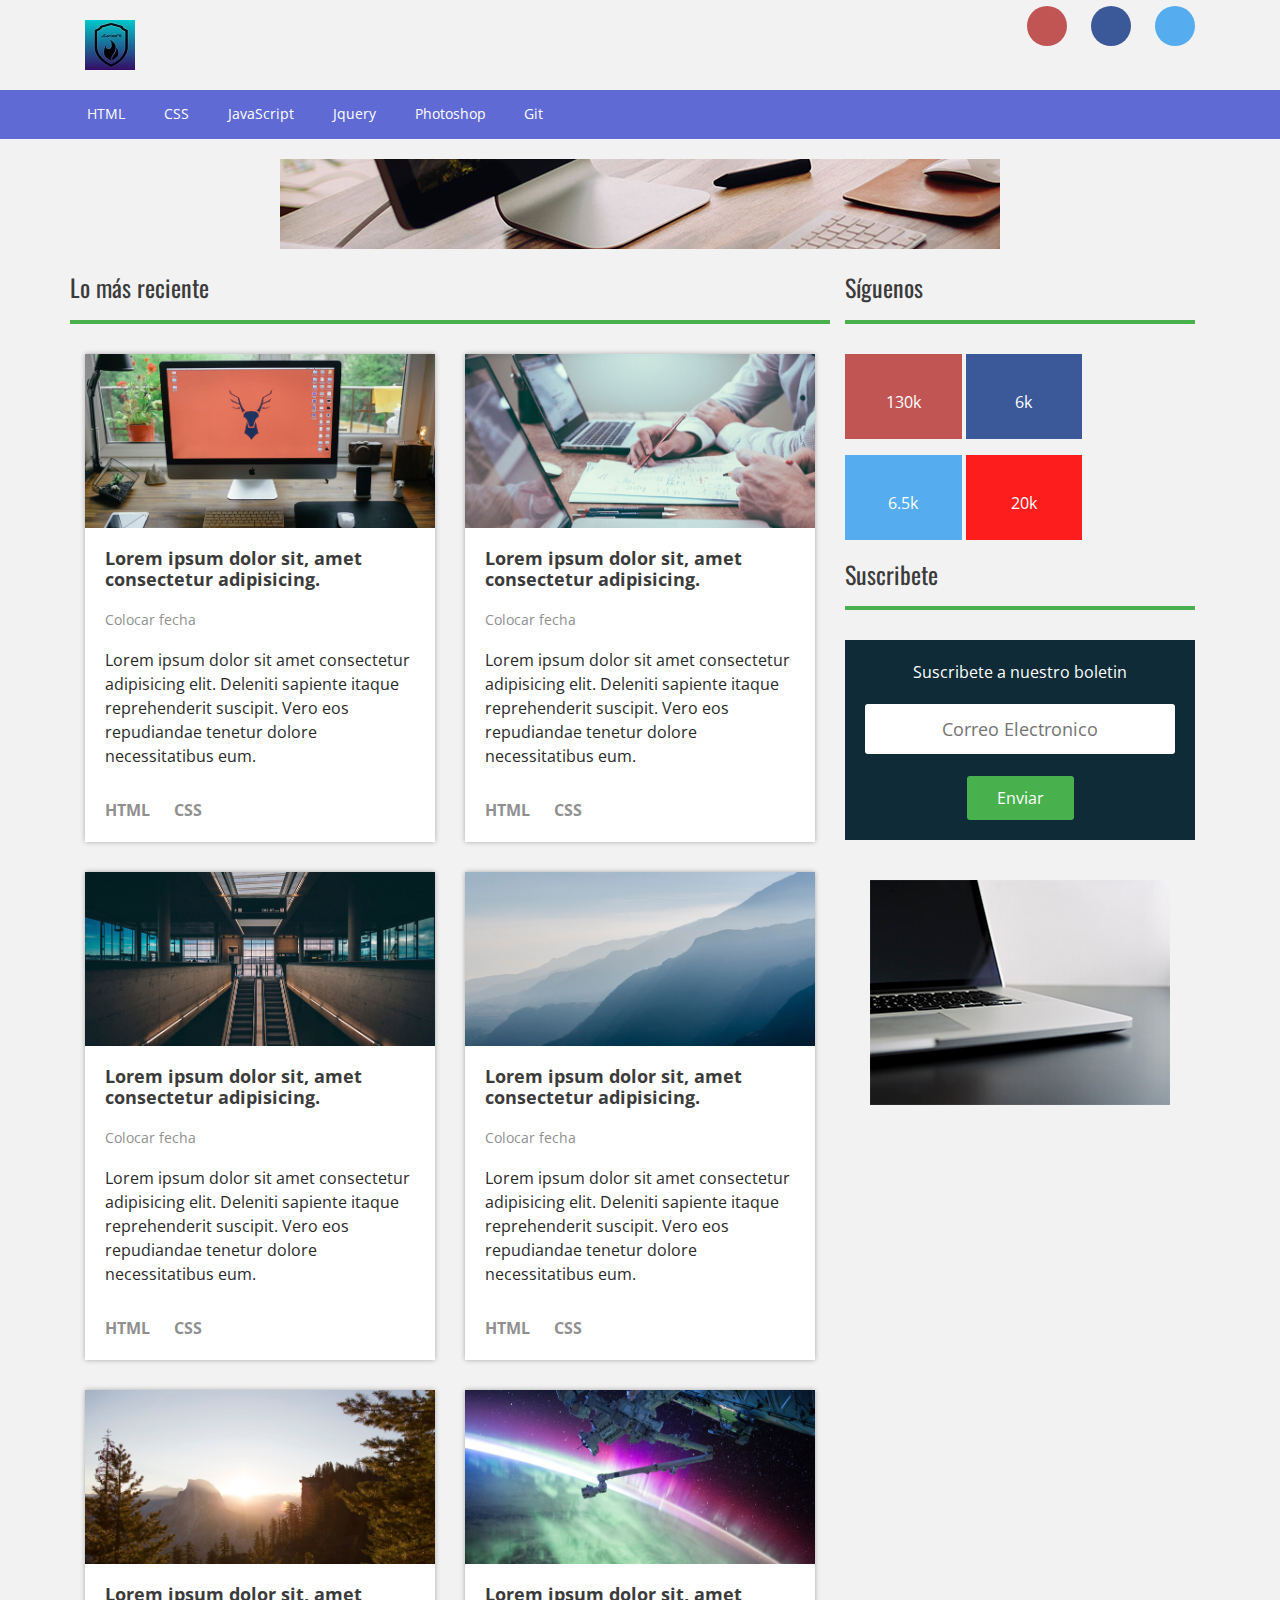
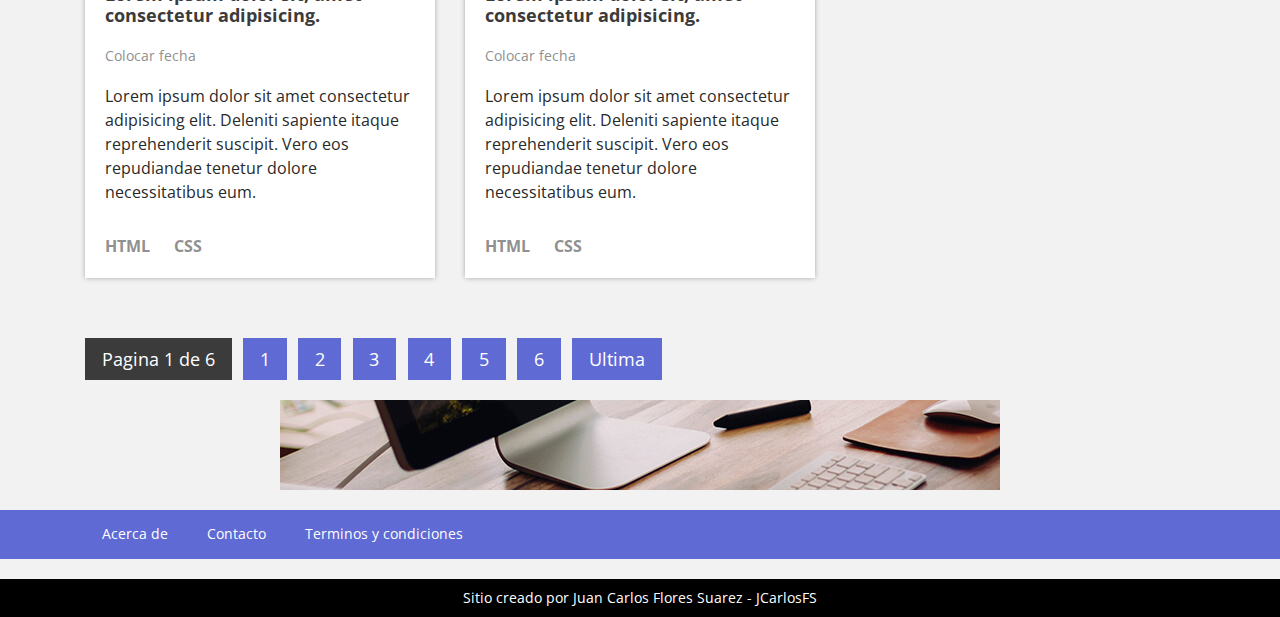
<file: Blog/index.html>
<!DOCTYPE html>
<html lang="es">

<head>
    <meta charset="UTF-8">
    <meta name="viewport" content="width=device-width, initial-scale=1.0">
    <title>JCarlosFS Blog</title>
    <link rel="stylesheet" href="css/bootstrap.min.css">
    <link rel="stylesheet" href="css/estilos.css">
    <link rel="stylesheet" href="https://use.fontawesome.com/releases/v5.15.1/css/all.css"
        integrity="sha384-vp86vTRFVJgpjF9jiIGPEEqYqlDwgyBgEF109VFjmqGmIY/Y4HV4d3Gp2irVfcrp" crossorigin="anonymous">
    <link href="https://fonts.googleapis.com/css2?family=Open+Sans:wght@300;400;600&family=Oswald&display=swap"
        rel="stylesheet">
</head>

<body>
    <header>
        <div class="container">
            <div class="row">
                <div class="logo col-12 col-sm-6">
                    <a class="imagen-logo" href="index.html"><img src="img/LogoJCarlosFS.jpg" alt="Logo"></a>
                </div>
                <div class="col-12 col-sm-6 redes-sociales">
                    <a class="youtube" href="http://www.youtube.com"><i class="fab fa-youtube"></i></a>
                    <a class="facebook" href="http://www.facebook.com"><i class="fab fa-facebook"></i></a>
                    <a class="twitter" href="http://www.twitter.com"><i class="fab fa-twitter"></i></a>
                </div>
            </div>
        </div>
        <nav class="menu">
            <div class="container">
                <div class="row">
                    <ul class="col-md-12">
                        <li><a class="enlaces" href="#">HTML</a></li>
                        <li><a class="enlaces" href="#">CSS</a></li>
                        <li><a class="enlaces" href="#">JavaScript</a></li>
                        <li><a class="enlaces" href="#">Jquery</a></li>
                        <li><a class="enlaces" href="#">Photoshop</a></li>
                        <li><a class="enlaces" href="#">Git</a></li>
                    </ul>
                </div>
            </div>
        </nav>
        <div class="ad container hidden-xs">
            <div class="row">
                <div class="col-md-12">
                    <img src="img/ad.jpg" alt="">
                </div>
            </div>
        </div>
    </header>

    <div class="container">
        <div class="row">
            <section class="col-md-8 main">
                <div class="row titulo-seccion">
                    <div class="col-md-12">
                        <h3>Lo más reciente</h3>
                    </div>
                </div>
                <div class="row posts">
                    <article class="col-md-6 post">
                        <div class="contenedor">
                            <div class="thumb">
                                <a href="single.html"><img src="img/1.jpg" alt=""></a>
                            </div>
                            <div class="info">
                                <h2 class="titulo"><a href="single.html">Lorem ipsum dolor sit, amet consectetur adipisicing.</a>
                                </h2>
                                <p class="fecha">Colocar fecha</p>
                                <p class="extracto">
                                    Lorem ipsum dolor sit amet consectetur adipisicing elit.
                                    Deleniti sapiente itaque reprehenderit suscipit. Vero eos
                                    repudiandae tenetur dolore necessitatibus eum.
                                </p>
                                <div class="categorias">
                                    <a href="#">HTML</a>
                                    <a href="#">CSS</a>
                                </div>
                            </div>
                        </div>
                    </article>

                    <article class="col-md-6 post">
                        <div class="contenedor">
                            <div class="thumb">
                                <a href="single2.html"><img src="img/2.jpg" alt=""></a>
                            </div>
                            <div class="info">
                                <h2 class="titulo"><a href="single2.html">Lorem ipsum dolor sit, amet consectetur adipisicing.</a>
                                </h2>
                                <p class="fecha">Colocar fecha</p>
                                <p class="extracto">
                                    Lorem ipsum dolor sit amet consectetur adipisicing elit.
                                    Deleniti sapiente itaque reprehenderit suscipit. Vero eos
                                    repudiandae tenetur dolore necessitatibus eum.
                                </p>
                                <div class="categorias">
                                    <a href="#">HTML</a>
                                    <a href="#">CSS</a>
                                </div>
                            </div>
                        </div>
                    </article>

                    <article class="col-md-6 post">
                        <div class="contenedor">
                            <div class="thumb">
                                <a href="single3.html"><img src="img/3.jpg" alt=""></a>
                            </div>
                            <div class="info">
                                <h2 class="titulo"><a href="single3.html">Lorem ipsum dolor sit, amet consectetur adipisicing.</a>
                                </h2>
                                <p class="fecha">Colocar fecha</p>
                                <p class="extracto">
                                    Lorem ipsum dolor sit amet consectetur adipisicing elit.
                                    Deleniti sapiente itaque reprehenderit suscipit. Vero eos
                                    repudiandae tenetur dolore necessitatibus eum.
                                </p>
                                <div class="categorias">
                                    <a href="#">HTML</a>
                                    <a href="#">CSS</a>
                                </div>
                            </div>
                        </div>
                    </article>

                    <article class="col-md-6 post">
                        <div class="contenedor">
                            <div class="thumb">
                                <a href="single4.html"><img src="img/4.jpg" alt=""></a>
                            </div>
                            <div class="info">
                                <h2 class="titulo"><a href="single4.html">Lorem ipsum dolor sit, amet consectetur adipisicing.</a>
                                </h2>
                                <p class="fecha">Colocar fecha</p>
                                <p class="extracto">
                                    Lorem ipsum dolor sit amet consectetur adipisicing elit.
                                    Deleniti sapiente itaque reprehenderit suscipit. Vero eos
                                    repudiandae tenetur dolore necessitatibus eum.
                                </p>
                                <div class="categorias">
                                    <a href="#">HTML</a>
                                    <a href="#">CSS</a>
                                </div>
                            </div>
                        </div>
                    </article>

                    <article class="col-md-6 post">
                        <div class="contenedor">
                            <div class="thumb">
                                <a href="single5.html"><img src="img/5.jpg" alt=""></a>
                            </div>
                            <div class="info">
                                <h2 class="titulo"><a href="single5.html">Lorem ipsum dolor sit, amet consectetur adipisicing.</a>
                                </h2>
                                <p class="fecha">Colocar fecha</p>
                                <p class="extracto">
                                    Lorem ipsum dolor sit amet consectetur adipisicing elit.
                                    Deleniti sapiente itaque reprehenderit suscipit. Vero eos
                                    repudiandae tenetur dolore necessitatibus eum.
                                </p>
                                <div class="categorias">
                                    <a href="#">HTML</a>
                                    <a href="#">CSS</a>
                                </div>
                            </div>
                        </div>
                    </article>

                    <article class="col-md-6 post">
                        <div class="contenedor">
                            <div class="thumb">
                                <a href="single6.html"><img src="img/6.jpg" alt=""></a>
                            </div>
                            <div class="info">
                                <h2 class="titulo"><a href="single6.html">Lorem ipsum dolor sit, amet consectetur adipisicing.</a>
                                </h2>
                                <p class="fecha">Colocar fecha</p>
                                <p class="extracto">
                                    Lorem ipsum dolor sit amet consectetur adipisicing elit.
                                    Deleniti sapiente itaque reprehenderit suscipit. Vero eos
                                    repudiandae tenetur dolore necessitatibus eum.
                                </p>
                                <div class="categorias">
                                    <a href="#">HTML</a>
                                    <a href="#">CSS</a>
                                </div>
                            </div>
                        </div>
                    </article>
                </div>

                <section class="row paginacion">
                    <div class="col-md-12">
                        <ul>
                            <li class="disable">Pagina 1 de 6</li>
                            <li><a href="#">1</a></li>
                            <li><a href="#">2</a></li>
                            <li><a href="#">3</a></li>
                            <li><a href="#">4</a></li>
                            <li><a href="#">5</a></li>
                            <li><a href="#">6</a></li>
                            <li><a href="#">Ultima</a></li>
                        </ul>

                    </div>
                </section>
            </section>

            <aside class="col-md-4 sidebar">
                <div class="widget-redes-sociales">
                    <div class="titulo-seccion">
                        <h3>Síguenos</h3>
                        <div class="redes-sociales-aside">
                            <a class="youtube" href="http://www.youtube.com"><i class="icono fab fa-youtube"></i><span class="seguidores">130k</span></a>
                            <a class="facebook" href="http://www.facebook.com"><i class="icono fab fa-facebook"></i><span class="seguidores">6k</span></a>
                            <a class="twitter" href="http://www.twitter.com"><i class="icono fab fa-twitter"></i><span class="seguidores">6.5k</span></a>
                            <a class="instagram" href="http://www.instagram.com"><i class="icono fab fa-instagram"></i><span class="seguidores">20k</span></a>
                        </div>
                    </div>
                </div>
                <div class="widget boletin">
                    <div class="titulo-seccion">
                        <h3>Suscribete</h3>
                        <form class="formulario" action="">
                            <label for="email">Suscribete a nuestro boletin</label>
                            <input class="enviar" type="email" id="email" placeholder="Correo Electronico" required>
                            <input class="boton" type="submit" value="Enviar">
                        </form>
                    </div>
                </div>
                <div class="widget ad">
                    <div class="contenedor-ad">
                        <a href="#"><img src="img/ad2.jpg" alt=""></a>
                    </div>
                </div>
            </aside>
        </div>
    </div>

    <footer>
        <div class="ad container">
            <div class="row">
                <div class="col-md-12">
                    <img src="img/ad.jpg" alt="">
                </div>
            </div>
        </div>

        <nav class="menu">
            <div class="container">
                <div class="row">
                    <div class="col-md-12">
                        <ul>
                            <li><a class="enlaces" href="#">Acerca de</a></li>
                            <li><a class="enlaces" href="#">Contacto</a></li>
                            <li><a class="enlaces" href="#">Terminos y condiciones</a></li>
                        </ul>
                    </div>
                </div>
            </div>
        </nav>

        <div class="copyright">
            <div class="container">
                <div class="row">
                    <div class="col-md-12">
                        <p>Sitio creado por Juan Carlos Flores Suarez - JCarlosFS</p>
                    </div>
                </div>
            </div>
        </div>
    </footer>

    <script src="js/jquery-3.5.1.min.js"></script>
    <script src="js/popper.min.js"></script>
    <script src="js/bootstrap.min.js"></script>
</body>

</html>
</file>
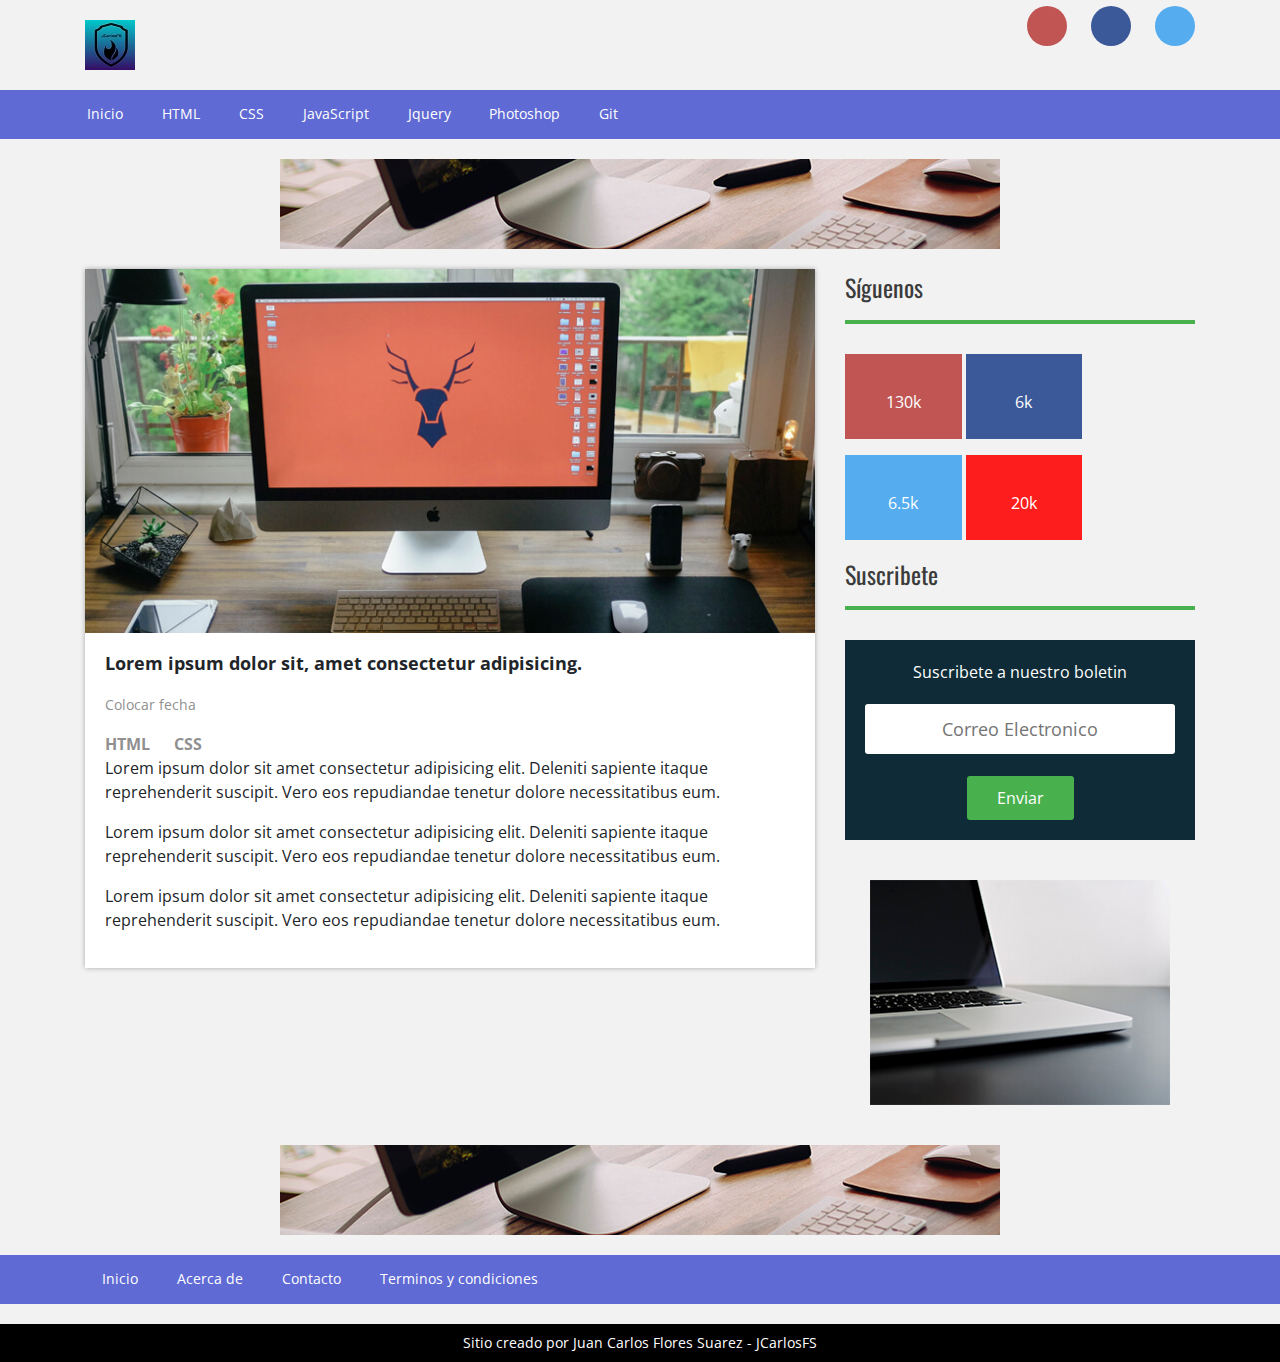
<file: Blog/single.html>
<!DOCTYPE html>
<html lang="es">

<head>
    <meta charset="UTF-8">
    <meta name="viewport" content="width=device-width, initial-scale=1.0">
    <title>JCarlosFS Blog</title>
    <link rel="stylesheet" href="css/bootstrap.min.css">
    <link rel="stylesheet" href="css/estilos.css">
    <link rel="stylesheet" href="https://use.fontawesome.com/releases/v5.15.1/css/all.css"
        integrity="sha384-vp86vTRFVJgpjF9jiIGPEEqYqlDwgyBgEF109VFjmqGmIY/Y4HV4d3Gp2irVfcrp" crossorigin="anonymous">
    <link href="https://fonts.googleapis.com/css2?family=Open+Sans:wght@300;400;600&family=Oswald&display=swap"
        rel="stylesheet">
</head>

<body>
    <header>
        <div class="container">
            <div class="row">
                <div class="logo col-12 col-sm-6">
                    <a class="imagen-logo" href="index.html"><img src="img/LogoJCarlosFS.jpg" alt="Logo"></a>
                </div>
                <div class="col-12 col-sm-6 redes-sociales">
                    <a class="youtube" href="http://www.youtube.com"><i class="fab fa-youtube"></i></a>
                    <a class="facebook" href="http://www.facebook.com"><i class="fab fa-facebook"></i></a>
                    <a class="twitter" href="http://www.twitter.com"><i class="fab fa-twitter"></i></a>
                </div>
            </div>
        </div>
        <nav class="menu">
            <div class="container">
                <div class="row">
                    <ul class="col-md-12">
                        <li><a class="enlaces" href="index.html">Inicio</a></li>
                        <li><a class="enlaces" href="#">HTML</a></li>
                        <li><a class="enlaces" href="#">CSS</a></li>
                        <li><a class="enlaces" href="#">JavaScript</a></li>
                        <li><a class="enlaces" href="#">Jquery</a></li>
                        <li><a class="enlaces" href="#">Photoshop</a></li>
                        <li><a class="enlaces" href="#">Git</a></li>
                    </ul>
                </div>
            </div>
        </nav>
        <div class="ad container hidden-xs">
            <div class="row">
                <div class="col-md-12">
                    <img src="img/ad.jpg" alt="">
                </div>
            </div>
        </div>
    </header>

    <div class="container">
        <div class="row">
            <section class="col-md-8 main">
                <div class="row posts">
                    <article class="col-md-12 post">
                        <div class="contenedor">
                            <div class="thumb">
                                <img src="img/1.jpg" alt="">
                            </div>
                            <div class="info">
                                <h2 class="titulo">Lorem ipsum dolor sit, amet consectetur adipisicing.</h2>
                                <p class="fecha">Colocar fecha</p>
                                <div class="categorias">
                                    <a href="#">HTML</a>
                                    <a href="#">CSS</a>
                                </div>
                                <div class="texto">
                                    <p>
                                        Lorem ipsum dolor sit amet consectetur adipisicing elit.
                                        Deleniti sapiente itaque reprehenderit suscipit. Vero eos
                                        repudiandae tenetur dolore necessitatibus eum.
                                    </p>
                                    <p>
                                        Lorem ipsum dolor sit amet consectetur adipisicing elit.
                                        Deleniti sapiente itaque reprehenderit suscipit. Vero eos
                                        repudiandae tenetur dolore necessitatibus eum.
                                    </p>
                                    <p>
                                        Lorem ipsum dolor sit amet consectetur adipisicing elit.
                                        Deleniti sapiente itaque reprehenderit suscipit. Vero eos
                                        repudiandae tenetur dolore necessitatibus eum.
                                    </p>
                                </div>
                            </div>
                        </div>
                    </article>
                </div>
            </section>

            <aside class="col-md-4 sidebar">
                <div class="widget-redes-sociales">
                    <div class="titulo-seccion">
                        <h3>Síguenos</h3>
                        <div class="redes-sociales-aside">
                            <a class="youtube" href="http://www.youtube.com"><i class="icono fab fa-youtube"></i><span
                                    class="seguidores">130k</span></a>
                            <a class="facebook" href="http://www.facebook.com"><i
                                    class="icono fab fa-facebook"></i><span class="seguidores">6k</span></a>
                            <a class="twitter" href="http://www.twitter.com"><i class="icono fab fa-twitter"></i><span
                                    class="seguidores">6.5k</span></a>
                            <a class="instagram" href="http://www.instagram.com"><i
                                    class="icono fab fa-instagram"></i><span class="seguidores">20k</span></a>
                        </div>
                    </div>
                </div>
                <div class="widget boletin">
                    <div class="titulo-seccion">
                        <h3>Suscribete</h3>
                        <form class="formulario" action="">
                            <label for="email">Suscribete a nuestro boletin</label>
                            <input class="enviar" type="email" id="email" placeholder="Correo Electronico" required>
                            <input class="boton" type="submit" value="Enviar">
                        </form>
                    </div>
                </div>
                <div class="widget ad">
                    <div class="contenedor-ad">
                        <a href="#"><img src="img/ad2.jpg" alt=""></a>
                    </div>
                </div>
            </aside>
        </div>
    </div>

    <footer>
        <div class="ad container">
            <div class="row">
                <div class="col-md-12">
                    <img src="img/ad.jpg" alt="">
                </div>
            </div>
        </div>

        <nav class="menu">
            <div class="container">
                <div class="row">
                    <div class="col-md-12">
                        <ul>
                            <li><a class="enlaces" href="index.html">Inicio</a></li>
                            <li><a class="enlaces" href="#">Acerca de</a></li>
                            <li><a class="enlaces" href="#">Contacto</a></li>
                            <li><a class="enlaces" href="#">Terminos y condiciones</a></li>
                        </ul>
                    </div>
                </div>
            </div>
        </nav>

        <div class="copyright">
            <div class="container">
                <div class="row">
                    <div class="col-md-12">
                        <p>Sitio creado por Juan Carlos Flores Suarez - JCarlosFS</p>
                    </div>
                </div>
            </div>
        </div>
    </footer>

    <script src="js/jquery-3.5.1.min.js"></script>
    <script src="js/popper.min.js"></script>
    <script src="js/bootstrap.min.js"></script>
</body>

</html>
</file>
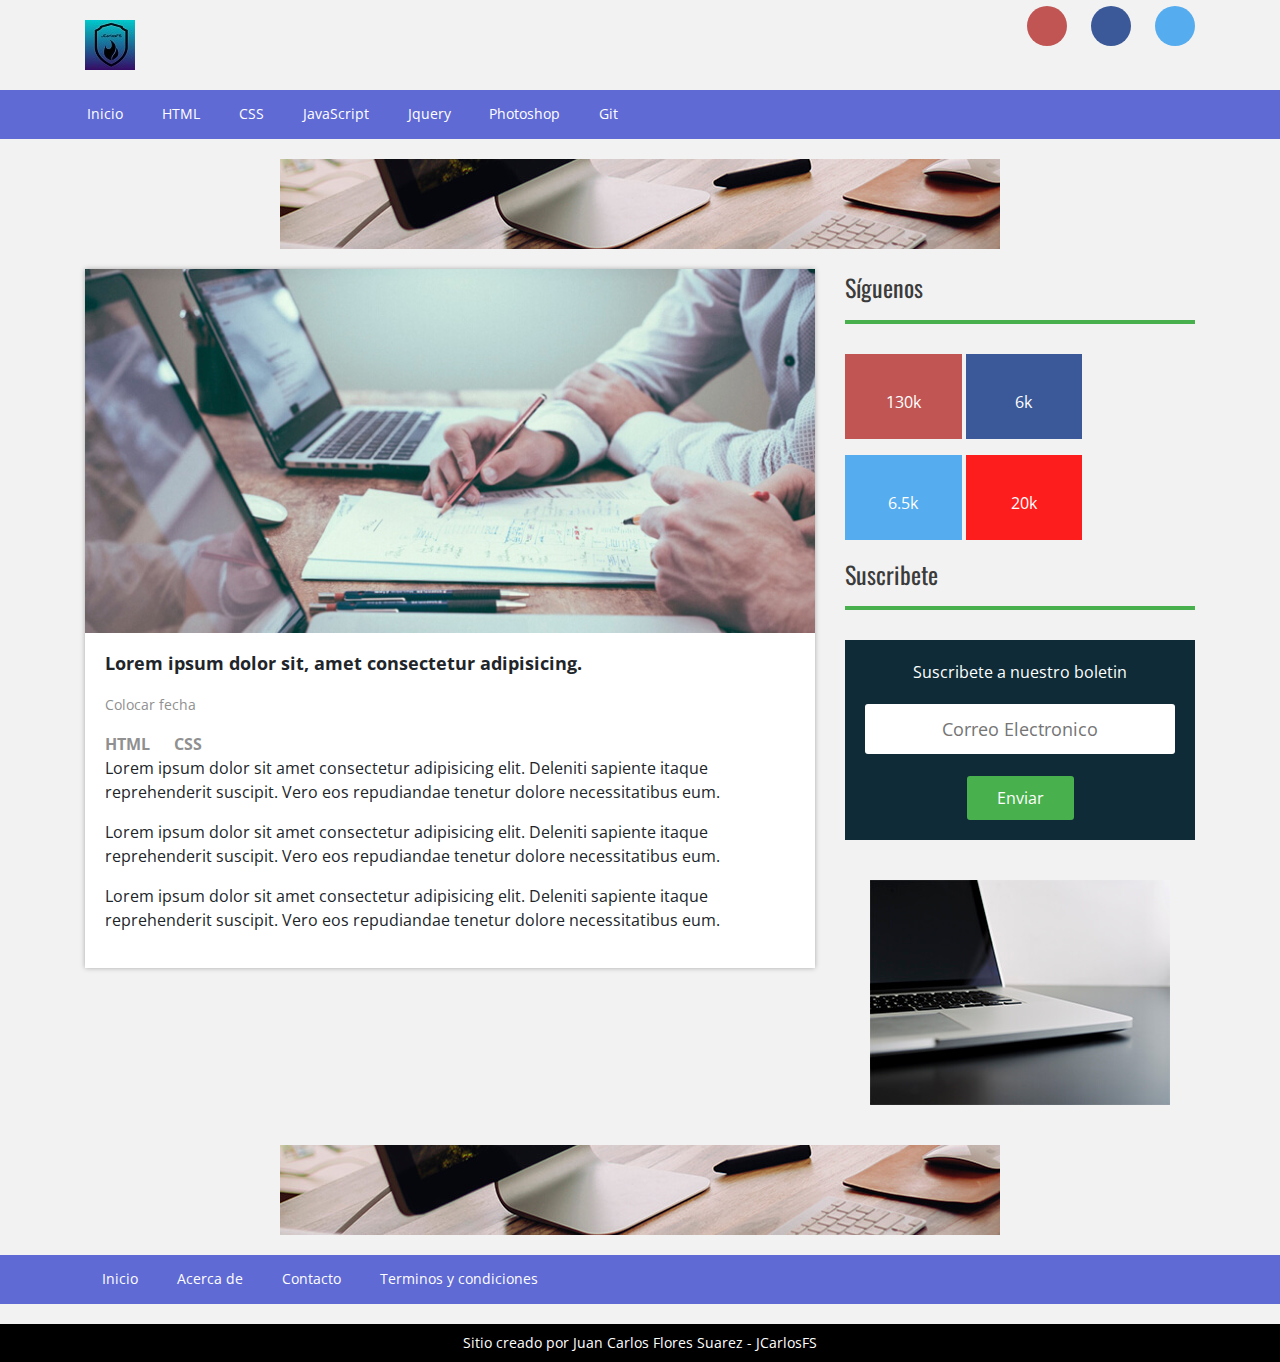
<file: Blog/single2.html>
<!DOCTYPE html>
<html lang="es">

<head>
    <meta charset="UTF-8">
    <meta name="viewport" content="width=device-width, initial-scale=1.0">
    <title>JCarlosFS Blog</title>
    <link rel="stylesheet" href="css/bootstrap.min.css">
    <link rel="stylesheet" href="css/estilos.css">
    <link rel="stylesheet" href="https://use.fontawesome.com/releases/v5.15.1/css/all.css"
        integrity="sha384-vp86vTRFVJgpjF9jiIGPEEqYqlDwgyBgEF109VFjmqGmIY/Y4HV4d3Gp2irVfcrp" crossorigin="anonymous">
    <link href="https://fonts.googleapis.com/css2?family=Open+Sans:wght@300;400;600&family=Oswald&display=swap"
        rel="stylesheet">
</head>

<body>
    <header>
        <div class="container">
            <div class="row">
                <div class="logo col-12 col-sm-6">
                    <a class="imagen-logo" href="index.html"><img src="img/LogoJCarlosFS.jpg" alt="Logo"></a>
                </div>
                <div class="col-12 col-sm-6 redes-sociales">
                    <a class="youtube" href="http://www.youtube.com"><i class="fab fa-youtube"></i></a>
                    <a class="facebook" href="http://www.facebook.com"><i class="fab fa-facebook"></i></a>
                    <a class="twitter" href="http://www.twitter.com"><i class="fab fa-twitter"></i></a>
                </div>
            </div>
        </div>
        <nav class="menu">
            <div class="container">
                <div class="row">
                    <ul class="col-md-12">
                        <li><a class="enlaces" href="index.html">Inicio</a></li>
                        <li><a class="enlaces" href="#">HTML</a></li>
                        <li><a class="enlaces" href="#">CSS</a></li>
                        <li><a class="enlaces" href="#">JavaScript</a></li>
                        <li><a class="enlaces" href="#">Jquery</a></li>
                        <li><a class="enlaces" href="#">Photoshop</a></li>
                        <li><a class="enlaces" href="#">Git</a></li>
                    </ul>
                </div>
            </div>
        </nav>
        <div class="ad container hidden-xs">
            <div class="row">
                <div class="col-md-12">
                    <img src="img/ad.jpg" alt="">
                </div>
            </div>
        </div>
    </header>

    <div class="container">
        <div class="row">
            <section class="col-md-8 main">
                <div class="row posts">
                    <article class="col-md-12 post">
                        <div class="contenedor">
                            <div class="thumb">
                                <img src="img/2.jpg" alt="">
                            </div>
                            <div class="info">
                                <h2 class="titulo">Lorem ipsum dolor sit, amet consectetur adipisicing.</h2>
                                <p class="fecha">Colocar fecha</p>
                                <div class="categorias">
                                    <a href="#">HTML</a>
                                    <a href="#">CSS</a>
                                </div>
                                <div class="texto">
                                    <p>
                                        Lorem ipsum dolor sit amet consectetur adipisicing elit.
                                        Deleniti sapiente itaque reprehenderit suscipit. Vero eos
                                        repudiandae tenetur dolore necessitatibus eum.
                                    </p>
                                    <p>
                                        Lorem ipsum dolor sit amet consectetur adipisicing elit.
                                        Deleniti sapiente itaque reprehenderit suscipit. Vero eos
                                        repudiandae tenetur dolore necessitatibus eum.
                                    </p>
                                    <p>
                                        Lorem ipsum dolor sit amet consectetur adipisicing elit.
                                        Deleniti sapiente itaque reprehenderit suscipit. Vero eos
                                        repudiandae tenetur dolore necessitatibus eum.
                                    </p>
                                </div>
                            </div>
                        </div>
                    </article>
                </div>
            </section>

            <aside class="col-md-4 sidebar">
                <div class="widget-redes-sociales">
                    <div class="titulo-seccion">
                        <h3>Síguenos</h3>
                        <div class="redes-sociales-aside">
                            <a class="youtube" href="http://www.youtube.com"><i class="icono fab fa-youtube"></i><span
                                    class="seguidores">130k</span></a>
                            <a class="facebook" href="http://www.facebook.com"><i
                                    class="icono fab fa-facebook"></i><span class="seguidores">6k</span></a>
                            <a class="twitter" href="http://www.twitter.com"><i class="icono fab fa-twitter"></i><span
                                    class="seguidores">6.5k</span></a>
                            <a class="instagram" href="http://www.instagram.com"><i
                                    class="icono fab fa-instagram"></i><span class="seguidores">20k</span></a>
                        </div>
                    </div>
                </div>
                <div class="widget boletin">
                    <div class="titulo-seccion">
                        <h3>Suscribete</h3>
                        <form class="formulario" action="">
                            <label for="email">Suscribete a nuestro boletin</label>
                            <input class="enviar" type="email" id="email" placeholder="Correo Electronico" required>
                            <input class="boton" type="submit" value="Enviar">
                        </form>
                    </div>
                </div>
                <div class="widget ad">
                    <div class="contenedor-ad">
                        <a href="#"><img src="img/ad2.jpg" alt=""></a>
                    </div>
                </div>
            </aside>
        </div>
    </div>

    <footer>
        <div class="ad container">
            <div class="row">
                <div class="col-md-12">
                    <img src="img/ad.jpg" alt="">
                </div>
            </div>
        </div>

        <nav class="menu">
            <div class="container">
                <div class="row">
                    <div class="col-md-12">
                        <ul>
                            <li><a class="enlaces" href="index.html">Inicio</a></li>
                            <li><a class="enlaces" href="#">Acerca de</a></li>
                            <li><a class="enlaces" href="#">Contacto</a></li>
                            <li><a class="enlaces" href="#">Terminos y condiciones</a></li>
                        </ul>
                    </div>
                </div>
            </div>
        </nav>

        <div class="copyright">
            <div class="container">
                <div class="row">
                    <div class="col-md-12">
                        <p>Sitio creado por Juan Carlos Flores Suarez - JCarlosFS</p>
                    </div>
                </div>
            </div>
        </div>
    </footer>

    <script src="js/jquery-3.5.1.min.js"></script>
    <script src="js/popper.min.js"></script>
    <script src="js/bootstrap.min.js"></script>
</body>

</html>
</file>
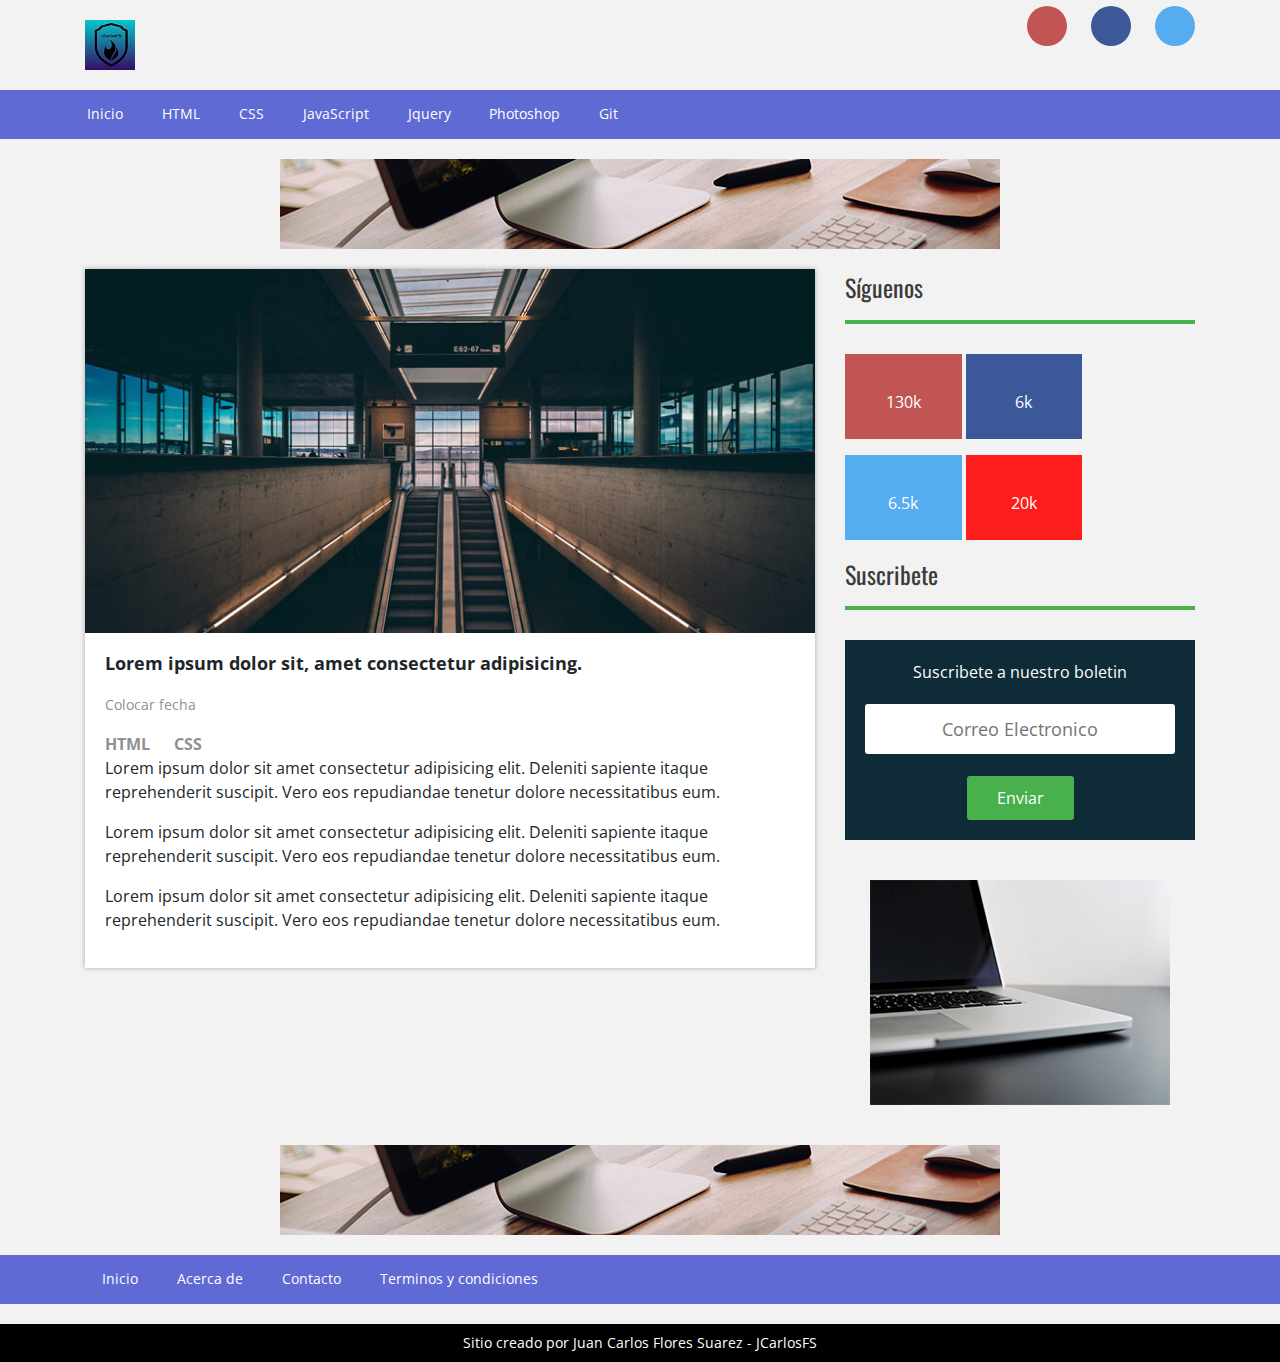
<file: Blog/single3.html>
<!DOCTYPE html>
<html lang="es">

<head>
    <meta charset="UTF-8">
    <meta name="viewport" content="width=device-width, initial-scale=1.0">
    <title>JCarlosFS Blog</title>
    <link rel="stylesheet" href="css/bootstrap.min.css">
    <link rel="stylesheet" href="css/estilos.css">
    <link rel="stylesheet" href="https://use.fontawesome.com/releases/v5.15.1/css/all.css"
        integrity="sha384-vp86vTRFVJgpjF9jiIGPEEqYqlDwgyBgEF109VFjmqGmIY/Y4HV4d3Gp2irVfcrp" crossorigin="anonymous">
    <link href="https://fonts.googleapis.com/css2?family=Open+Sans:wght@300;400;600&family=Oswald&display=swap"
        rel="stylesheet">
</head>

<body>
    <header>
        <div class="container">
            <div class="row">
                <div class="logo col-12 col-sm-6">
                    <a class="imagen-logo" href="index.html"><img src="img/LogoJCarlosFS.jpg" alt="Logo"></a>
                </div>
                <div class="col-12 col-sm-6 redes-sociales">
                    <a class="youtube" href="http://www.youtube.com"><i class="fab fa-youtube"></i></a>
                    <a class="facebook" href="http://www.facebook.com"><i class="fab fa-facebook"></i></a>
                    <a class="twitter" href="http://www.twitter.com"><i class="fab fa-twitter"></i></a>
                </div>
            </div>
        </div>
        <nav class="menu">
            <div class="container">
                <div class="row">
                    <ul class="col-md-12">
                        <li><a class="enlaces" href="index.html">Inicio</a></li>
                        <li><a class="enlaces" href="#">HTML</a></li>
                        <li><a class="enlaces" href="#">CSS</a></li>
                        <li><a class="enlaces" href="#">JavaScript</a></li>
                        <li><a class="enlaces" href="#">Jquery</a></li>
                        <li><a class="enlaces" href="#">Photoshop</a></li>
                        <li><a class="enlaces" href="#">Git</a></li>
                    </ul>
                </div>
            </div>
        </nav>
        <div class="ad container hidden-xs">
            <div class="row">
                <div class="col-md-12">
                    <img src="img/ad.jpg" alt="">
                </div>
            </div>
        </div>
    </header>

    <div class="container">
        <div class="row">
            <section class="col-md-8 main">
                <div class="row posts">
                    <article class="col-md-12 post">
                        <div class="contenedor">
                            <div class="thumb">
                                <img src="img/3.jpg" alt="">
                            </div>
                            <div class="info">
                                <h2 class="titulo">Lorem ipsum dolor sit, amet consectetur adipisicing.</h2>
                                <p class="fecha">Colocar fecha</p>
                                <div class="categorias">
                                    <a href="#">HTML</a>
                                    <a href="#">CSS</a>
                                </div>
                                <div class="texto">
                                    <p>
                                        Lorem ipsum dolor sit amet consectetur adipisicing elit.
                                        Deleniti sapiente itaque reprehenderit suscipit. Vero eos
                                        repudiandae tenetur dolore necessitatibus eum.
                                    </p>
                                    <p>
                                        Lorem ipsum dolor sit amet consectetur adipisicing elit.
                                        Deleniti sapiente itaque reprehenderit suscipit. Vero eos
                                        repudiandae tenetur dolore necessitatibus eum.
                                    </p>
                                    <p>
                                        Lorem ipsum dolor sit amet consectetur adipisicing elit.
                                        Deleniti sapiente itaque reprehenderit suscipit. Vero eos
                                        repudiandae tenetur dolore necessitatibus eum.
                                    </p>
                                </div>
                            </div>
                        </div>
                    </article>
                </div>
            </section>

            <aside class="col-md-4 sidebar">
                <div class="widget-redes-sociales">
                    <div class="titulo-seccion">
                        <h3>Síguenos</h3>
                        <div class="redes-sociales-aside">
                            <a class="youtube" href="http://www.youtube.com"><i class="icono fab fa-youtube"></i><span
                                    class="seguidores">130k</span></a>
                            <a class="facebook" href="http://www.facebook.com"><i
                                    class="icono fab fa-facebook"></i><span class="seguidores">6k</span></a>
                            <a class="twitter" href="http://www.twitter.com"><i class="icono fab fa-twitter"></i><span
                                    class="seguidores">6.5k</span></a>
                            <a class="instagram" href="http://www.instagram.com"><i
                                    class="icono fab fa-instagram"></i><span class="seguidores">20k</span></a>
                        </div>
                    </div>
                </div>
                <div class="widget boletin">
                    <div class="titulo-seccion">
                        <h3>Suscribete</h3>
                        <form class="formulario" action="">
                            <label for="email">Suscribete a nuestro boletin</label>
                            <input class="enviar" type="email" id="email" placeholder="Correo Electronico" required>
                            <input class="boton" type="submit" value="Enviar">
                        </form>
                    </div>
                </div>
                <div class="widget ad">
                    <div class="contenedor-ad">
                        <a href="#"><img src="img/ad2.jpg" alt=""></a>
                    </div>
                </div>
            </aside>
        </div>
    </div>

    <footer>
        <div class="ad container">
            <div class="row">
                <div class="col-md-12">
                    <img src="img/ad.jpg" alt="">
                </div>
            </div>
        </div>

        <nav class="menu">
            <div class="container">
                <div class="row">
                    <div class="col-md-12">
                        <ul>
                            <li><a class="enlaces" href="index.html">Inicio</a></li>
                            <li><a class="enlaces" href="#">Acerca de</a></li>
                            <li><a class="enlaces" href="#">Contacto</a></li>
                            <li><a class="enlaces" href="#">Terminos y condiciones</a></li>
                        </ul>
                    </div>
                </div>
            </div>
        </nav>

        <div class="copyright">
            <div class="container">
                <div class="row">
                    <div class="col-md-12">
                        <p>Sitio creado por Juan Carlos Flores Suarez - JCarlosFS</p>
                    </div>
                </div>
            </div>
        </div>
    </footer>

    <script src="js/jquery-3.5.1.min.js"></script>
    <script src="js/popper.min.js"></script>
    <script src="js/bootstrap.min.js"></script>
</body>

</html>
</file>
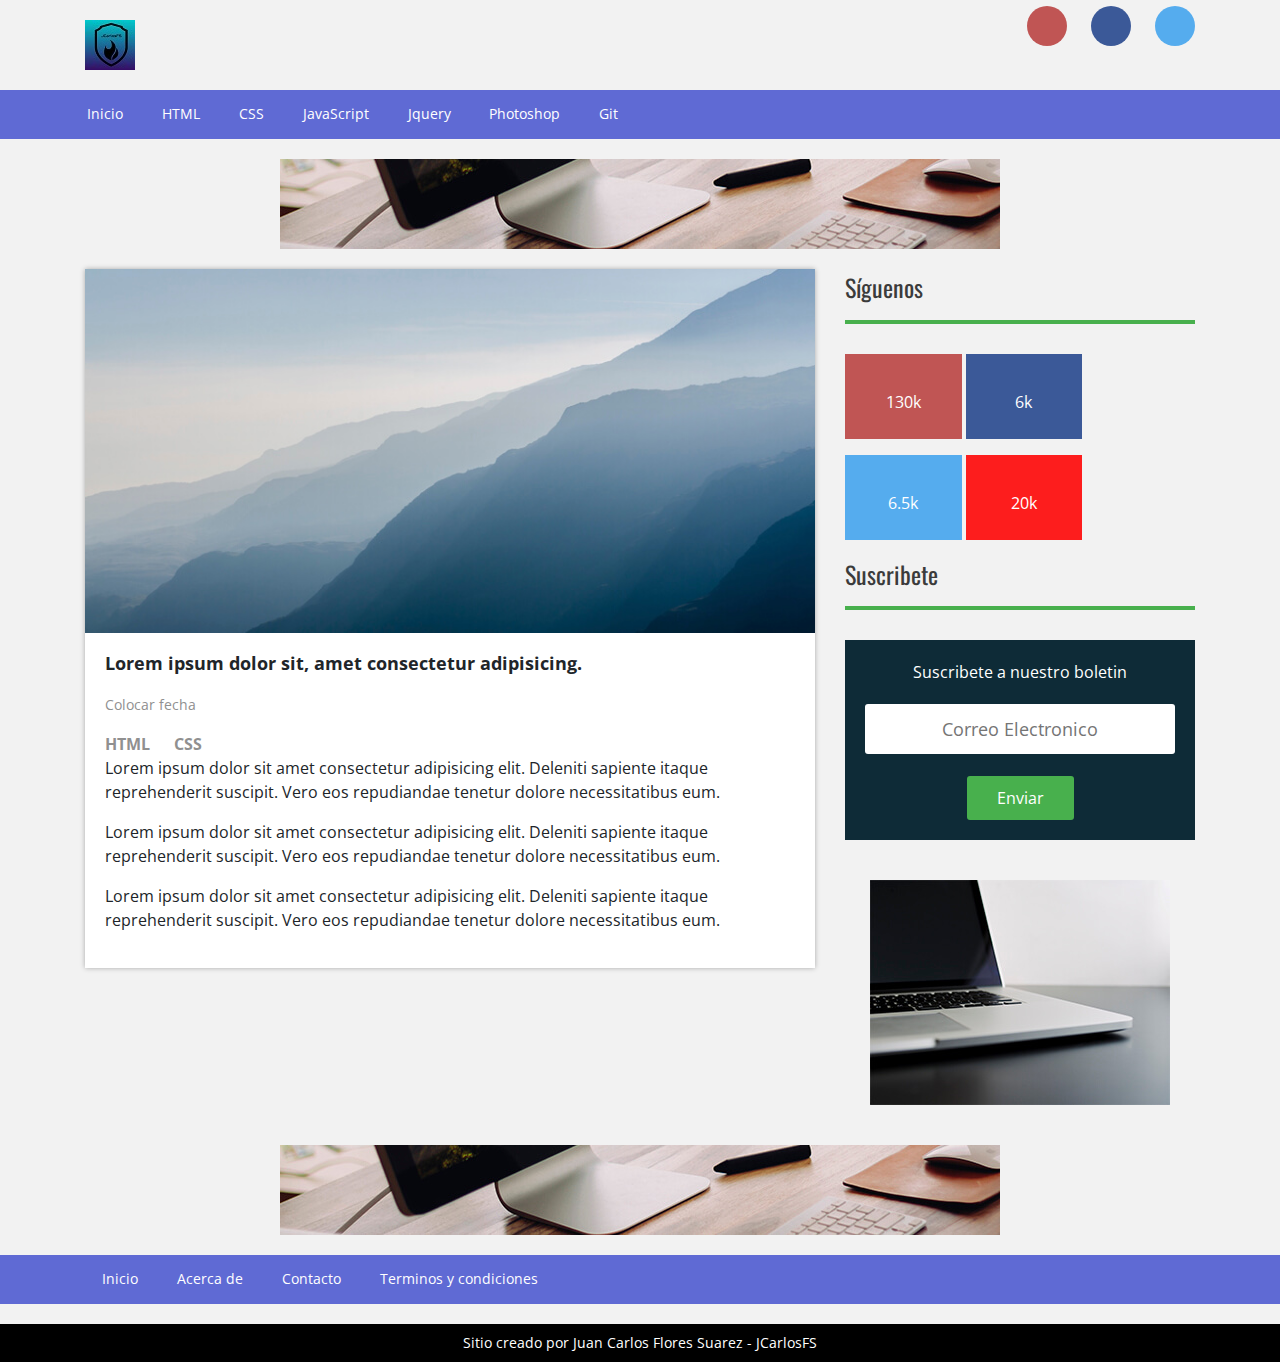
<file: Blog/single4.html>
<!DOCTYPE html>
<html lang="es">

<head>
    <meta charset="UTF-8">
    <meta name="viewport" content="width=device-width, initial-scale=1.0">
    <title>JCarlosFS Blog</title>
    <link rel="stylesheet" href="css/bootstrap.min.css">
    <link rel="stylesheet" href="css/estilos.css">
    <link rel="stylesheet" href="https://use.fontawesome.com/releases/v5.15.1/css/all.css"
        integrity="sha384-vp86vTRFVJgpjF9jiIGPEEqYqlDwgyBgEF109VFjmqGmIY/Y4HV4d3Gp2irVfcrp" crossorigin="anonymous">
    <link href="https://fonts.googleapis.com/css2?family=Open+Sans:wght@300;400;600&family=Oswald&display=swap"
        rel="stylesheet">
</head>

<body>
    <header>
        <div class="container">
            <div class="row">
                <div class="logo col-12 col-sm-6">
                    <a class="imagen-logo" href="index.html"><img src="img/LogoJCarlosFS.jpg" alt="Logo"></a>
                </div>
                <div class="col-12 col-sm-6 redes-sociales">
                    <a class="youtube" href="http://www.youtube.com"><i class="fab fa-youtube"></i></a>
                    <a class="facebook" href="http://www.facebook.com"><i class="fab fa-facebook"></i></a>
                    <a class="twitter" href="http://www.twitter.com"><i class="fab fa-twitter"></i></a>
                </div>
            </div>
        </div>
        <nav class="menu">
            <div class="container">
                <div class="row">
                    <ul class="col-md-12">
                        <li><a class="enlaces" href="index.html">Inicio</a></li>
                        <li><a class="enlaces" href="#">HTML</a></li>
                        <li><a class="enlaces" href="#">CSS</a></li>
                        <li><a class="enlaces" href="#">JavaScript</a></li>
                        <li><a class="enlaces" href="#">Jquery</a></li>
                        <li><a class="enlaces" href="#">Photoshop</a></li>
                        <li><a class="enlaces" href="#">Git</a></li>
                    </ul>
                </div>
            </div>
        </nav>
        <div class="ad container hidden-xs">
            <div class="row">
                <div class="col-md-12">
                    <img src="img/ad.jpg" alt="">
                </div>
            </div>
        </div>
    </header>

    <div class="container">
        <div class="row">
            <section class="col-md-8 main">
                <div class="row posts">
                    <article class="col-md-12 post">
                        <div class="contenedor">
                            <div class="thumb">
                                <img src="img/4.jpg" alt="">
                            </div>
                            <div class="info">
                                <h2 class="titulo">Lorem ipsum dolor sit, amet consectetur adipisicing.</h2>
                                <p class="fecha">Colocar fecha</p>
                                <div class="categorias">
                                    <a href="#">HTML</a>
                                    <a href="#">CSS</a>
                                </div>
                                <div class="texto">
                                    <p>
                                        Lorem ipsum dolor sit amet consectetur adipisicing elit.
                                        Deleniti sapiente itaque reprehenderit suscipit. Vero eos
                                        repudiandae tenetur dolore necessitatibus eum.
                                    </p>
                                    <p>
                                        Lorem ipsum dolor sit amet consectetur adipisicing elit.
                                        Deleniti sapiente itaque reprehenderit suscipit. Vero eos
                                        repudiandae tenetur dolore necessitatibus eum.
                                    </p>
                                    <p>
                                        Lorem ipsum dolor sit amet consectetur adipisicing elit.
                                        Deleniti sapiente itaque reprehenderit suscipit. Vero eos
                                        repudiandae tenetur dolore necessitatibus eum.
                                    </p>
                                </div>
                            </div>
                        </div>
                    </article>
                </div>
            </section>

            <aside class="col-md-4 sidebar">
                <div class="widget-redes-sociales">
                    <div class="titulo-seccion">
                        <h3>Síguenos</h3>
                        <div class="redes-sociales-aside">
                            <a class="youtube" href="http://www.youtube.com"><i class="icono fab fa-youtube"></i><span
                                    class="seguidores">130k</span></a>
                            <a class="facebook" href="http://www.facebook.com"><i
                                    class="icono fab fa-facebook"></i><span class="seguidores">6k</span></a>
                            <a class="twitter" href="http://www.twitter.com"><i class="icono fab fa-twitter"></i><span
                                    class="seguidores">6.5k</span></a>
                            <a class="instagram" href="http://www.instagram.com"><i
                                    class="icono fab fa-instagram"></i><span class="seguidores">20k</span></a>
                        </div>
                    </div>
                </div>
                <div class="widget boletin">
                    <div class="titulo-seccion">
                        <h3>Suscribete</h3>
                        <form class="formulario" action="">
                            <label for="email">Suscribete a nuestro boletin</label>
                            <input class="enviar" type="email" id="email" placeholder="Correo Electronico" required>
                            <input class="boton" type="submit" value="Enviar">
                        </form>
                    </div>
                </div>
                <div class="widget ad">
                    <div class="contenedor-ad">
                        <a href="#"><img src="img/ad2.jpg" alt=""></a>
                    </div>
                </div>
            </aside>
        </div>
    </div>

    <footer>
        <div class="ad container">
            <div class="row">
                <div class="col-md-12">
                    <img src="img/ad.jpg" alt="">
                </div>
            </div>
        </div>

        <nav class="menu">
            <div class="container">
                <div class="row">
                    <div class="col-md-12">
                        <ul>
                            <li><a class="enlaces" href="index.html">Inicio</a></li>
                            <li><a class="enlaces" href="#">Acerca de</a></li>
                            <li><a class="enlaces" href="#">Contacto</a></li>
                            <li><a class="enlaces" href="#">Terminos y condiciones</a></li>
                        </ul>
                    </div>
                </div>
            </div>
        </nav>

        <div class="copyright">
            <div class="container">
                <div class="row">
                    <div class="col-md-12">
                        <p>Sitio creado por Juan Carlos Flores Suarez - JCarlosFS</p>
                    </div>
                </div>
            </div>
        </div>
    </footer>

    <script src="js/jquery-3.5.1.min.js"></script>
    <script src="js/popper.min.js"></script>
    <script src="js/bootstrap.min.js"></script>
</body>

</html>
</file>
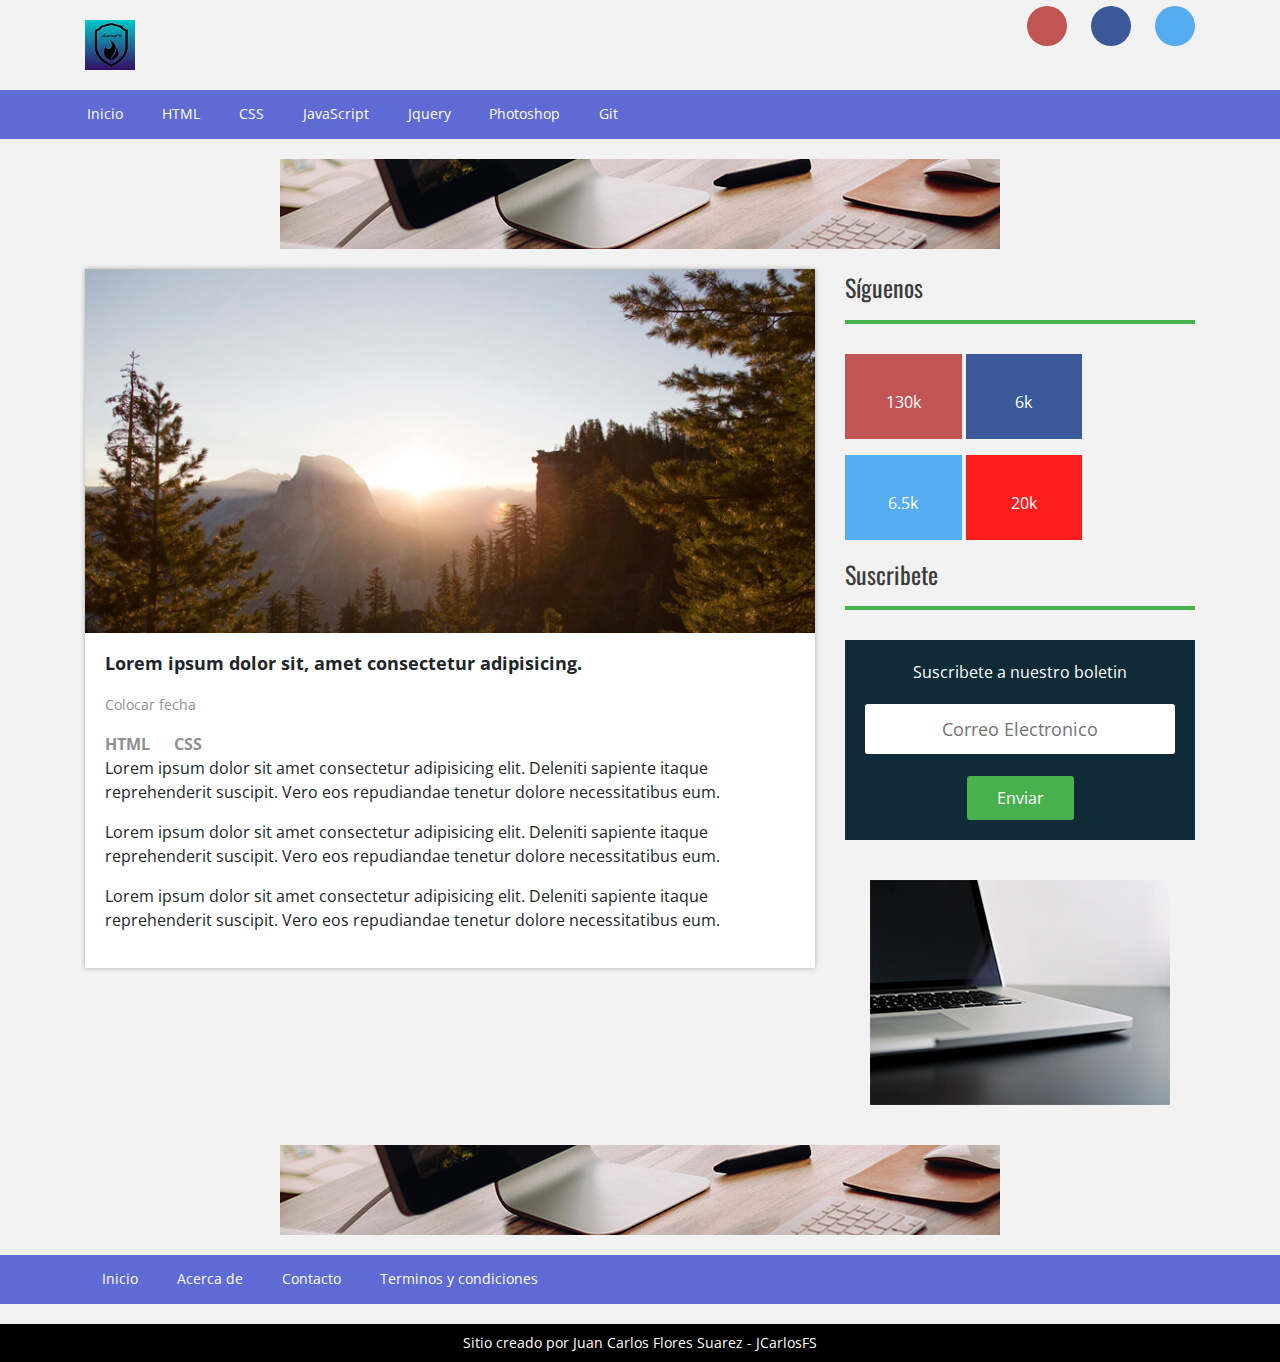
<file: Blog/single5.html>
<!DOCTYPE html>
<html lang="es">

<head>
    <meta charset="UTF-8">
    <meta name="viewport" content="width=device-width, initial-scale=1.0">
    <title>JCarlosFS Blog</title>
    <link rel="stylesheet" href="css/bootstrap.min.css">
    <link rel="stylesheet" href="css/estilos.css">
    <link rel="stylesheet" href="https://use.fontawesome.com/releases/v5.15.1/css/all.css"
        integrity="sha384-vp86vTRFVJgpjF9jiIGPEEqYqlDwgyBgEF109VFjmqGmIY/Y4HV4d3Gp2irVfcrp" crossorigin="anonymous">
    <link href="https://fonts.googleapis.com/css2?family=Open+Sans:wght@300;400;600&family=Oswald&display=swap"
        rel="stylesheet">
</head>

<body>
    <header>
        <div class="container">
            <div class="row">
                <div class="logo col-12 col-sm-6">
                    <a class="imagen-logo" href="index.html"><img src="img/LogoJCarlosFS.jpg" alt="Logo"></a>
                </div>
                <div class="col-12 col-sm-6 redes-sociales">
                    <a class="youtube" href="http://www.youtube.com"><i class="fab fa-youtube"></i></a>
                    <a class="facebook" href="http://www.facebook.com"><i class="fab fa-facebook"></i></a>
                    <a class="twitter" href="http://www.twitter.com"><i class="fab fa-twitter"></i></a>
                </div>
            </div>
        </div>
        <nav class="menu">
            <div class="container">
                <div class="row">
                    <ul class="col-md-12">
                        <li><a class="enlaces" href="index.html">Inicio</a></li>
                        <li><a class="enlaces" href="#">HTML</a></li>
                        <li><a class="enlaces" href="#">CSS</a></li>
                        <li><a class="enlaces" href="#">JavaScript</a></li>
                        <li><a class="enlaces" href="#">Jquery</a></li>
                        <li><a class="enlaces" href="#">Photoshop</a></li>
                        <li><a class="enlaces" href="#">Git</a></li>
                    </ul>
                </div>
            </div>
        </nav>
        <div class="ad container hidden-xs">
            <div class="row">
                <div class="col-md-12">
                    <img src="img/ad.jpg" alt="">
                </div>
            </div>
        </div>
    </header>

    <div class="container">
        <div class="row">
            <section class="col-md-8 main">
                <div class="row posts">
                    <article class="col-md-12 post">
                        <div class="contenedor">
                            <div class="thumb">
                                <img src="img/5.jpg" alt="">
                            </div>
                            <div class="info">
                                <h2 class="titulo">Lorem ipsum dolor sit, amet consectetur adipisicing.</h2>
                                <p class="fecha">Colocar fecha</p>
                                <div class="categorias">
                                    <a href="#">HTML</a>
                                    <a href="#">CSS</a>
                                </div>
                                <div class="texto">
                                    <p>
                                        Lorem ipsum dolor sit amet consectetur adipisicing elit.
                                        Deleniti sapiente itaque reprehenderit suscipit. Vero eos
                                        repudiandae tenetur dolore necessitatibus eum.
                                    </p>
                                    <p>
                                        Lorem ipsum dolor sit amet consectetur adipisicing elit.
                                        Deleniti sapiente itaque reprehenderit suscipit. Vero eos
                                        repudiandae tenetur dolore necessitatibus eum.
                                    </p>
                                    <p>
                                        Lorem ipsum dolor sit amet consectetur adipisicing elit.
                                        Deleniti sapiente itaque reprehenderit suscipit. Vero eos
                                        repudiandae tenetur dolore necessitatibus eum.
                                    </p>
                                </div>
                            </div>
                        </div>
                    </article>
                </div>
            </section>

            <aside class="col-md-4 sidebar">
                <div class="widget-redes-sociales">
                    <div class="titulo-seccion">
                        <h3>Síguenos</h3>
                        <div class="redes-sociales-aside">
                            <a class="youtube" href="http://www.youtube.com"><i class="icono fab fa-youtube"></i><span
                                    class="seguidores">130k</span></a>
                            <a class="facebook" href="http://www.facebook.com"><i
                                    class="icono fab fa-facebook"></i><span class="seguidores">6k</span></a>
                            <a class="twitter" href="http://www.twitter.com"><i class="icono fab fa-twitter"></i><span
                                    class="seguidores">6.5k</span></a>
                            <a class="instagram" href="http://www.instagram.com"><i
                                    class="icono fab fa-instagram"></i><span class="seguidores">20k</span></a>
                        </div>
                    </div>
                </div>
                <div class="widget boletin">
                    <div class="titulo-seccion">
                        <h3>Suscribete</h3>
                        <form class="formulario" action="">
                            <label for="email">Suscribete a nuestro boletin</label>
                            <input class="enviar" type="email" id="email" placeholder="Correo Electronico" required>
                            <input class="boton" type="submit" value="Enviar">
                        </form>
                    </div>
                </div>
                <div class="widget ad">
                    <div class="contenedor-ad">
                        <a href="#"><img src="img/ad2.jpg" alt=""></a>
                    </div>
                </div>
            </aside>
        </div>
    </div>

    <footer>
        <div class="ad container">
            <div class="row">
                <div class="col-md-12">
                    <img src="img/ad.jpg" alt="">
                </div>
            </div>
        </div>

        <nav class="menu">
            <div class="container">
                <div class="row">
                    <div class="col-md-12">
                        <ul>
                            <li><a class="enlaces" href="index.html">Inicio</a></li>
                            <li><a class="enlaces" href="#">Acerca de</a></li>
                            <li><a class="enlaces" href="#">Contacto</a></li>
                            <li><a class="enlaces" href="#">Terminos y condiciones</a></li>
                        </ul>
                    </div>
                </div>
            </div>
        </nav>

        <div class="copyright">
            <div class="container">
                <div class="row">
                    <div class="col-md-12">
                        <p>Sitio creado por Juan Carlos Flores Suarez - JCarlosFS</p>
                    </div>
                </div>
            </div>
        </div>
    </footer>

    <script src="js/jquery-3.5.1.min.js"></script>
    <script src="js/popper.min.js"></script>
    <script src="js/bootstrap.min.js"></script>
</body>

</html>
</file>
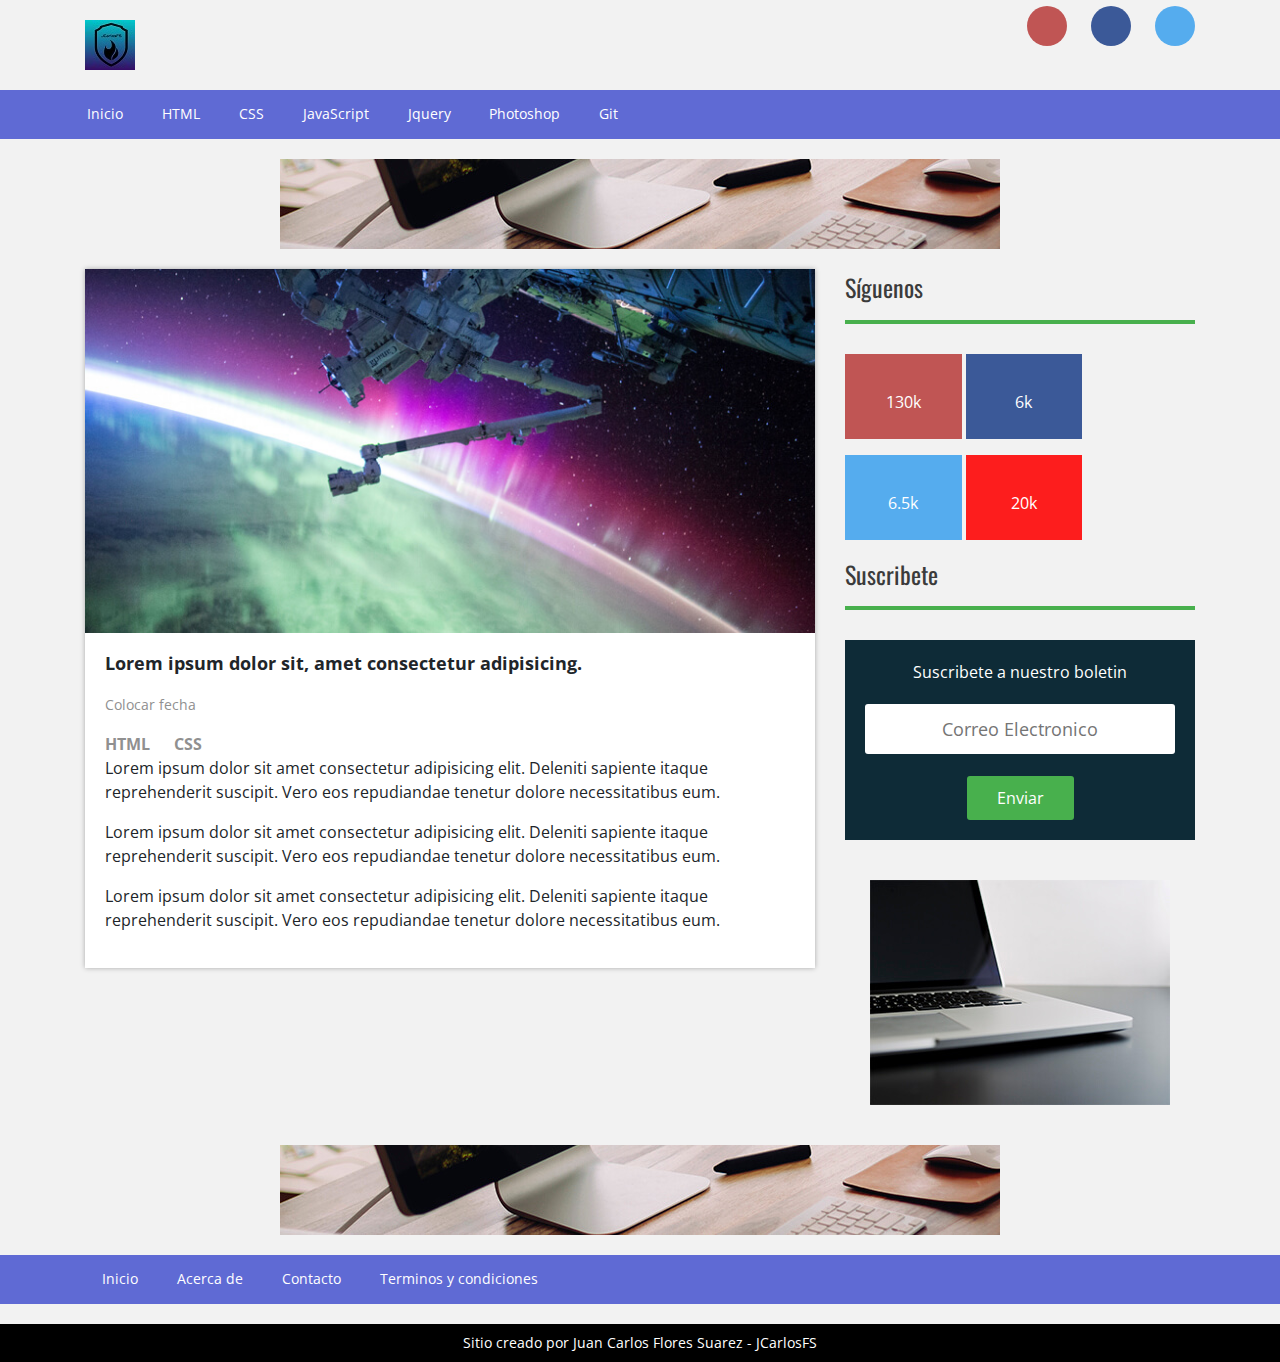
<file: Blog/single6.html>
<!DOCTYPE html>
<html lang="es">

<head>
    <meta charset="UTF-8">
    <meta name="viewport" content="width=device-width, initial-scale=1.0">
    <title>JCarlosFS Blog</title>
    <link rel="stylesheet" href="css/bootstrap.min.css">
    <link rel="stylesheet" href="css/estilos.css">
    <link rel="stylesheet" href="https://use.fontawesome.com/releases/v5.15.1/css/all.css"
        integrity="sha384-vp86vTRFVJgpjF9jiIGPEEqYqlDwgyBgEF109VFjmqGmIY/Y4HV4d3Gp2irVfcrp" crossorigin="anonymous">
    <link href="https://fonts.googleapis.com/css2?family=Open+Sans:wght@300;400;600&family=Oswald&display=swap"
        rel="stylesheet">
</head>

<body>
    <header>
        <div class="container">
            <div class="row">
                <div class="logo col-12 col-sm-6">
                    <a class="imagen-logo" href="index.html"><img src="img/LogoJCarlosFS.jpg" alt="Logo"></a>
                </div>
                <div class="col-12 col-sm-6 redes-sociales">
                    <a class="youtube" href="http://www.youtube.com"><i class="fab fa-youtube"></i></a>
                    <a class="facebook" href="http://www.facebook.com"><i class="fab fa-facebook"></i></a>
                    <a class="twitter" href="http://www.twitter.com"><i class="fab fa-twitter"></i></a>
                </div>
            </div>
        </div>
        <nav class="menu">
            <div class="container">
                <div class="row">
                    <ul class="col-md-12">
                        <li><a class="enlaces" href="index.html">Inicio</a></li>
                        <li><a class="enlaces" href="#">HTML</a></li>
                        <li><a class="enlaces" href="#">CSS</a></li>
                        <li><a class="enlaces" href="#">JavaScript</a></li>
                        <li><a class="enlaces" href="#">Jquery</a></li>
                        <li><a class="enlaces" href="#">Photoshop</a></li>
                        <li><a class="enlaces" href="#">Git</a></li>
                    </ul>
                </div>
            </div>
        </nav>
        <div class="ad container hidden-xs">
            <div class="row">
                <div class="col-md-12">
                    <img src="img/ad.jpg" alt="">
                </div>
            </div>
        </div>
    </header>

    <div class="container">
        <div class="row">
            <section class="col-md-8 main">
                <div class="row posts">
                    <article class="col-md-12 post">
                        <div class="contenedor">
                            <div class="thumb">
                                <img src="img/6.jpg" alt="">
                            </div>
                            <div class="info">
                                <h2 class="titulo">Lorem ipsum dolor sit, amet consectetur adipisicing.</h2>
                                <p class="fecha">Colocar fecha</p>
                                <div class="categorias">
                                    <a href="#">HTML</a>
                                    <a href="#">CSS</a>
                                </div>
                                <div class="texto">
                                    <p>
                                        Lorem ipsum dolor sit amet consectetur adipisicing elit.
                                        Deleniti sapiente itaque reprehenderit suscipit. Vero eos
                                        repudiandae tenetur dolore necessitatibus eum.
                                    </p>
                                    <p>
                                        Lorem ipsum dolor sit amet consectetur adipisicing elit.
                                        Deleniti sapiente itaque reprehenderit suscipit. Vero eos
                                        repudiandae tenetur dolore necessitatibus eum.
                                    </p>
                                    <p>
                                        Lorem ipsum dolor sit amet consectetur adipisicing elit.
                                        Deleniti sapiente itaque reprehenderit suscipit. Vero eos
                                        repudiandae tenetur dolore necessitatibus eum.
                                    </p>
                                </div>
                            </div>
                        </div>
                    </article>
                </div>
            </section>

            <aside class="col-md-4 sidebar">
                <div class="widget-redes-sociales">
                    <div class="titulo-seccion">
                        <h3>Síguenos</h3>
                        <div class="redes-sociales-aside">
                            <a class="youtube" href="http://www.youtube.com"><i class="icono fab fa-youtube"></i><span
                                    class="seguidores">130k</span></a>
                            <a class="facebook" href="http://www.facebook.com"><i
                                    class="icono fab fa-facebook"></i><span class="seguidores">6k</span></a>
                            <a class="twitter" href="http://www.twitter.com"><i class="icono fab fa-twitter"></i><span
                                    class="seguidores">6.5k</span></a>
                            <a class="instagram" href="http://www.instagram.com"><i
                                    class="icono fab fa-instagram"></i><span class="seguidores">20k</span></a>
                        </div>
                    </div>
                </div>
                <div class="widget boletin">
                    <div class="titulo-seccion">
                        <h3>Suscribete</h3>
                        <form class="formulario" action="">
                            <label for="email">Suscribete a nuestro boletin</label>
                            <input class="enviar" type="email" id="email" placeholder="Correo Electronico" required>
                            <input class="boton" type="submit" value="Enviar">
                        </form>
                    </div>
                </div>
                <div class="widget ad">
                    <div class="contenedor-ad">
                        <a href="#"><img src="img/ad2.jpg" alt=""></a>
                    </div>
                </div>
            </aside>
        </div>
    </div>

    <footer>
        <div class="ad container">
            <div class="row">
                <div class="col-md-12">
                    <img src="img/ad.jpg" alt="">
                </div>
            </div>
        </div>

        <nav class="menu">
            <div class="container">
                <div class="row">
                    <div class="col-md-12">
                        <ul>
                            <li><a class="enlaces" href="index.html">Inicio</a></li>
                            <li><a class="enlaces" href="#">Acerca de</a></li>
                            <li><a class="enlaces" href="#">Contacto</a></li>
                            <li><a class="enlaces" href="#">Terminos y condiciones</a></li>
                        </ul>
                    </div>
                </div>
            </div>
        </nav>

        <div class="copyright">
            <div class="container">
                <div class="row">
                    <div class="col-md-12">
                        <p>Sitio creado por Juan Carlos Flores Suarez - JCarlosFS</p>
                    </div>
                </div>
            </div>
        </div>
    </footer>

    <script src="js/jquery-3.5.1.min.js"></script>
    <script src="js/popper.min.js"></script>
    <script src="js/bootstrap.min.js"></script>
</body>

</html>
</file>
<file: Blog/css/estilos.css>
:root{
    --fondo:#f2f2f2;
    --azul-primario:#5f6ad4;
    --azul-secundario:#7780da;
    --gris-oscuro:#3b3b3b;
    --gris-claro:#909090;
    --texto:#292929;
    --verde:#48b04d;
    --font-size:16px;
    --font-family:'Open Sans', sans-serif;
    --font-family2:'Oswald', sans-serif;
}

/*Generales*/

*{
    padding: 0;
    margin: 0;
}


body{
    background: var(--fondo);
    font-size: var(--font-size);
    font-family: var(--font-family);
}

.ad{
    margin-bottom: 1.25em;
    text-align: center;
}


/*Header*/
.logo{
    padding-top: 1.25em;
    padding-bottom: 1.25em;
}

.imagen-logo{
    display: inline-block;
}

.redes-sociales{
    text-align: right;
    line-height: 5em;
}

.redes-sociales a{
    border-radius: 50%;
    width: 2.5em;
    height: 2.5em;
    text-align: center;
    line-height: 2.5em;
    display: inline-block;
    color: #fff;
    margin-left: 1.25em;
}

.youtube{
    background: #c05554;
}

.twitter{
    background: #55acee;
    
}

.facebook{
    background: #3b5998;
}

.instagram{
    background: #FD1D1D;
}

.menu{
    background: var(--azul-primario);
    margin-bottom: 1.25em;
}

.menu ul{
    list-style: none;
    overflow: hidden;
    margin-bottom: 0;
    padding: 0;
}

.menu ul li{
    display: inline-block;
}

.enlaces{
    color: #fff;
    display: inline-block;
    padding: 1em 1.25em;
    font-size: 0.87em;
}

.enlaces:hover{
    text-decoration: none;
    background: var(--azul-secundario);
}

/*main*/
.titulo-seccion h3{
    font-family: var(--font-family2) ;
    font-size: 1.5em;
    line-height: 1.5em;
    font-weight: normal;
    color: var(--gris-oscuro);
    padding-bottom: 0.62em;
    border-bottom: 4px solid var(--verde);
    margin-bottom: 1.25em;
}

.titulo-seccion div{
    padding: 0;
}

.posts, .post{
    margin-bottom: 1.875em;
}

.contenedor{
    background: #fff;
    box-shadow: 0px 0px 5px 0px rgba(0, 0, 0, 0.3);
}

.thumb img{
    width: 100%;
    vertical-align: top;
    height: auto;
}

.info{
    padding: 1.25em;
}

.titulo{
    line-height: 1.125em;
    margin-bottom: 1.125em;
    font-size: 1.125em;
    font-weight: bold;
    margin-top: 0;
}

.titulo a{
    color: var(--gris-oscuro);
}

.fecha{
    color: var(--gris-claro);
    font-size: 0.875em;
    margin-bottom: 1.25em;
}

.extracto{
    color: var(--texto);
    font-size: 1em;
    height: 8.125em;
    max-height:8.125em ;
    margin-bottom: 1.25em;
    overflow: hidden;
}

.extracto:hover{
    overflow: auto;
}

.categorias a{
    color: var(--gris-claro);
    font-size: 1em;
    font-weight: bold;
    margin-right: 1.25em;
}

.categorias a:hover{
    color: var(--azul-primario);
    text-decoration: none;
}

.paginacion ul{
    list-style: none;
    overflow: hidden;
    margin-bottom: 1.25em;
    font-size: 1em;
}

.paginacion li{
    float: left;
    background: var(--gris-oscuro);
    color: #fff;
    margin-right: 0.62em;
    font-size: 1.125em;
    line-height: 1.125em;
}

.disable{
    padding: 0.62em 0.937em;
    font-size: 1.125em;
    line-height: 1.125em;
}

.paginacion a{
    background: var(--azul-primario);
    color: #fff;
    line-height: 1.125em;
    display: inline-block;
    padding: 0.62em 0.937em;
}

.paginacion a:hover{
    background: var(--azul-secundario);
    text-decoration: none;
}

/*aside*/
.widget{
    margin-bottom: 2.5em;
}

.redes-sociales-aside{
    overflow: hidden;
}

.redes-sociales-aside a{
    width: 33.33%;
    padding: 1.25em;
    text-align: center;
    margin-bottom: 1em;
    color: #fff;
    display: inline-block;
}

.redes-sociales-aside a:hover{
    text-decoration: none;
}

.icono{
    width: 100%;
    font-size: 1.875em;
    margin-bottom: 0.5em;
}

.formulario{
    background: #0e2b37;
    padding: 1.25em;
    text-align: center;
}

.formulario label{
    color: #fff;
    margin-bottom: 1.25em;
    display: block;
    font-weight: normal;
}

.enviar{
    color: var(--gris-claro);
    text-align: center;
    padding: 0.625em;
    font-size: 1.125em;
    border-radius: 3px;
    width: 100%;
    border: none;
    margin-bottom: 1.25em;
}

.boton{
    background: var(--verde);
    border-radius: 3px;
    padding: 0.625em 1.875em;
    border: none;
    color: #fff;
}

.contenedor-ad{
    text-align: center;
}

.contenedor-ad a{
    display: inline-block;
}

/*footer*/
footer .menu{
    background: var(--azul-primario);
    margin-bottom: 1.25em;
}

footer .menu ul{
    list-style: none;
    overflow: hidden;
    margin-bottom: 0;
    padding: 0;
}

footer .menu ul li{
    display: inline-block;
}

.copyright{
    background: #000;
}

.copyright p{
    font-size: 0.87em;
    color: #fff;
    padding: 0.625em;
    text-align: center;
    margin: 0;
}

/*Mediaqueries*/
@media screen and (max-width:970px){
    .logo{
        text-align: center;
    }

    .redes-sociales{
        display: none;
    }

    .menu ul{
        text-align: center;
    }

    .menu ul li{
        float: none;
    }

    .extracto{
        height: auto;
    }

    .sidebar{
        display: none;
    }

    footer .menu ul{
        text-align: center;
    }

    footer .menu ul li{
        float: none;
    }

    .paginacion ul{
        text-align: center;
    }

    .paginacion ul li{
        margin-bottom: 1em;
    }
}
</file>
